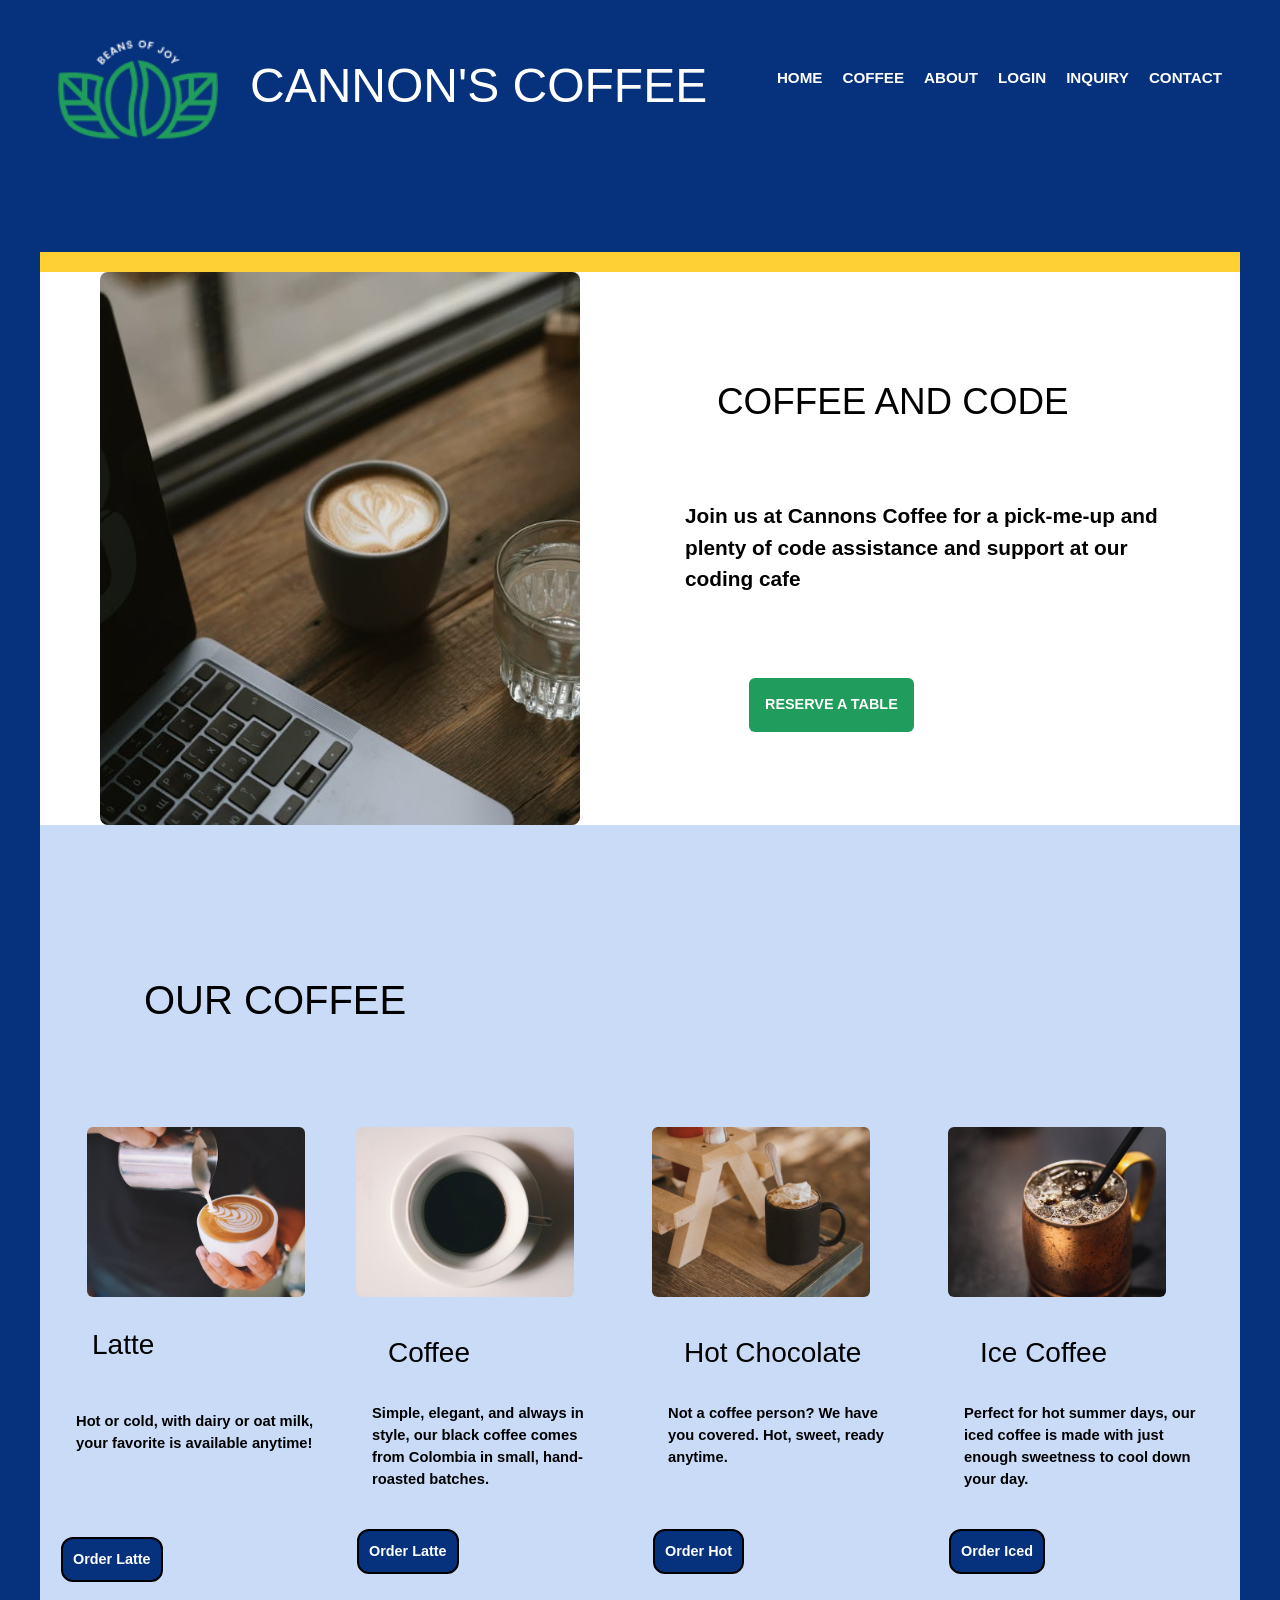
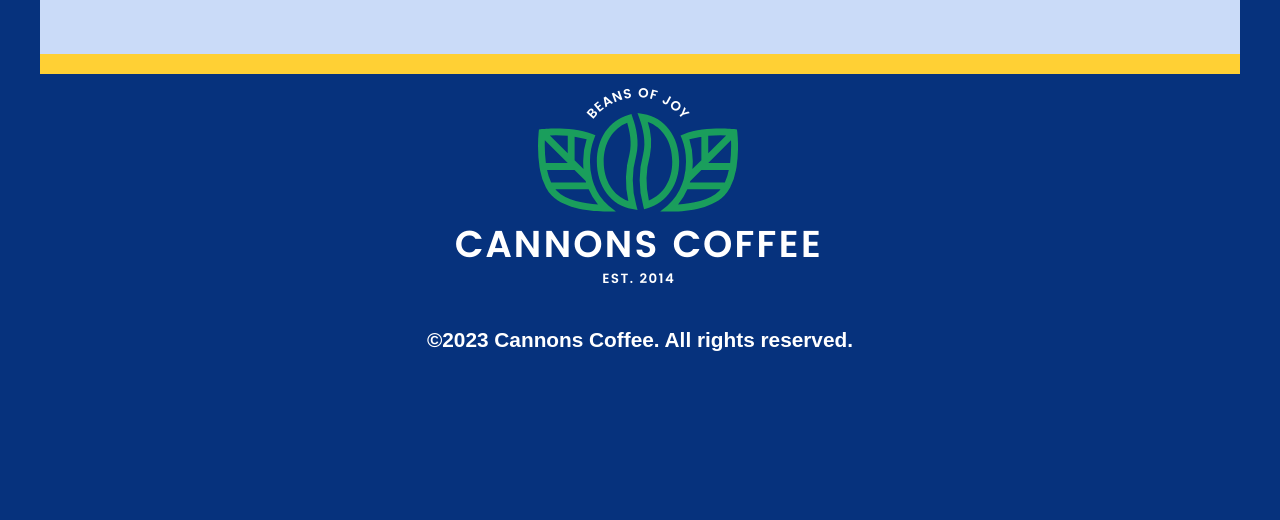
<file: index.html>
<!DOCTYPE html>
<html lang="en">

<head>
    <meta charset="UTF-8">
    <meta name="viewport" content="width=device-width, initial-scale=1.0">
    <title>Cannons Coffee</title>
    <link rel="stylesheet" href="css/style.css">
</head>

<body>
    <div class="whole-container">
        <header>



            <nav>

                <div class="logo">
                    <img src="images/logo-nav.png" alt="Cannons Coffee Logo, Beans of Joy" />

                    <h1>CANNON'S COFFEE</h1>
                </div>

                <ul>
                    <li><a href="index.html" target="_blank">HOME</a></li>
                    <li><a href="latte.html" target="_blank">COFFEE</a></li>
                    <li><a href="https://locations.noahs.com/us/ca/oakland/5095-telegraph-ave" target="_blank">ABOUT</a>
                    </li>
                    <li><a href="login.html" target="_blank">LOGIN</a></li>
                    <li><a href="inquiry.html" target="_blank">INQUIRY</a></li>
                    <li><a href="mailto:RecendezZanetta@Gmail.Com" target="_blank">CONTACT</a></li>
                </ul>
            </nav>





        </header>
        <div class="hero">
            <img src="images/coffee-computer.jpg" alt="Laptop with a cup of coffee and a glass of water" width="400"
                height="400" class="hero-image" />
            <div class="hero-text">
                <h1>Coffee and Code</h1>
                <p>Join us at Cannons Coffee for a pick-me-up and plenty of code assistance and support at our
                    coding
                    cafe
                </p><a class="button-main" href="https://www.opentable.com/" target="_blank">RESERVE A TABLE</a>


            </div>

        </div>




        <div class="main">
            <h2>OUR COFFEE</h2>
        </div>

        <div class="card">
            <div class="hero-card-1">
                <img src="images/latte.jpg" alt="Latte in a cup" />
                <h3>Latte</h3>
                <p>Hot or cold, with dairy or oat milk, your favorite is available anytime!</p>


                <a class="blue-button" href="https://locations.noahs.com/us/ca/oakland/5095-telegraph-ave"
                    target="_blank">Order
                    Latte</a>
            </div>


            <div class="hero-card">


                <img src=" images/coffee.jpg" alt="Coffee in a cup" />
                <h3>Coffee</h3>
                <p>Simple, elegant, and always in style, our black coffee comes from Colombia in small, hand-roasted
                    batches.
                </p>
                <a class="blue-button" href="https://onlineordersnow.com/" target="_blank">Order
                    Latte</a>
            </div>
            <div class="hero-card">
                <img src="images/hotchoc.jpg" alt="Hot Chocolate in a cup with whipped cream" />
                <h3>Hot Chocolate</h3>
                <p>Not a coffee person? We have you covered. Hot, sweet, ready anytime.</p>
                <a class="blue-button" href="https://onlineordersnow.com/" target="_blank">Order Hot</a>
            </div>
            <div class="hero-card">
                <img src="images/iced.jpg" alt="Iced coffee in a mug with straw" />
                <h3>Ice Coffee</h3>
                <p>Perfect for hot summer days, our iced coffee is made with just enough sweetness to cool down
                    your
                    day.
                </p>
                <a class="blue-button" href="https://onlineordersnow.com/" target="_blank">Order Iced</a>
            </div>

        </div>
        <footer>
            <img src="images/logo-footer.png" alt="footer logo" />
            <p>&copy;2023 Cannons Coffee. All rights reserved.</p>
        </footer>
    </div>


</body>

</html>
</file>
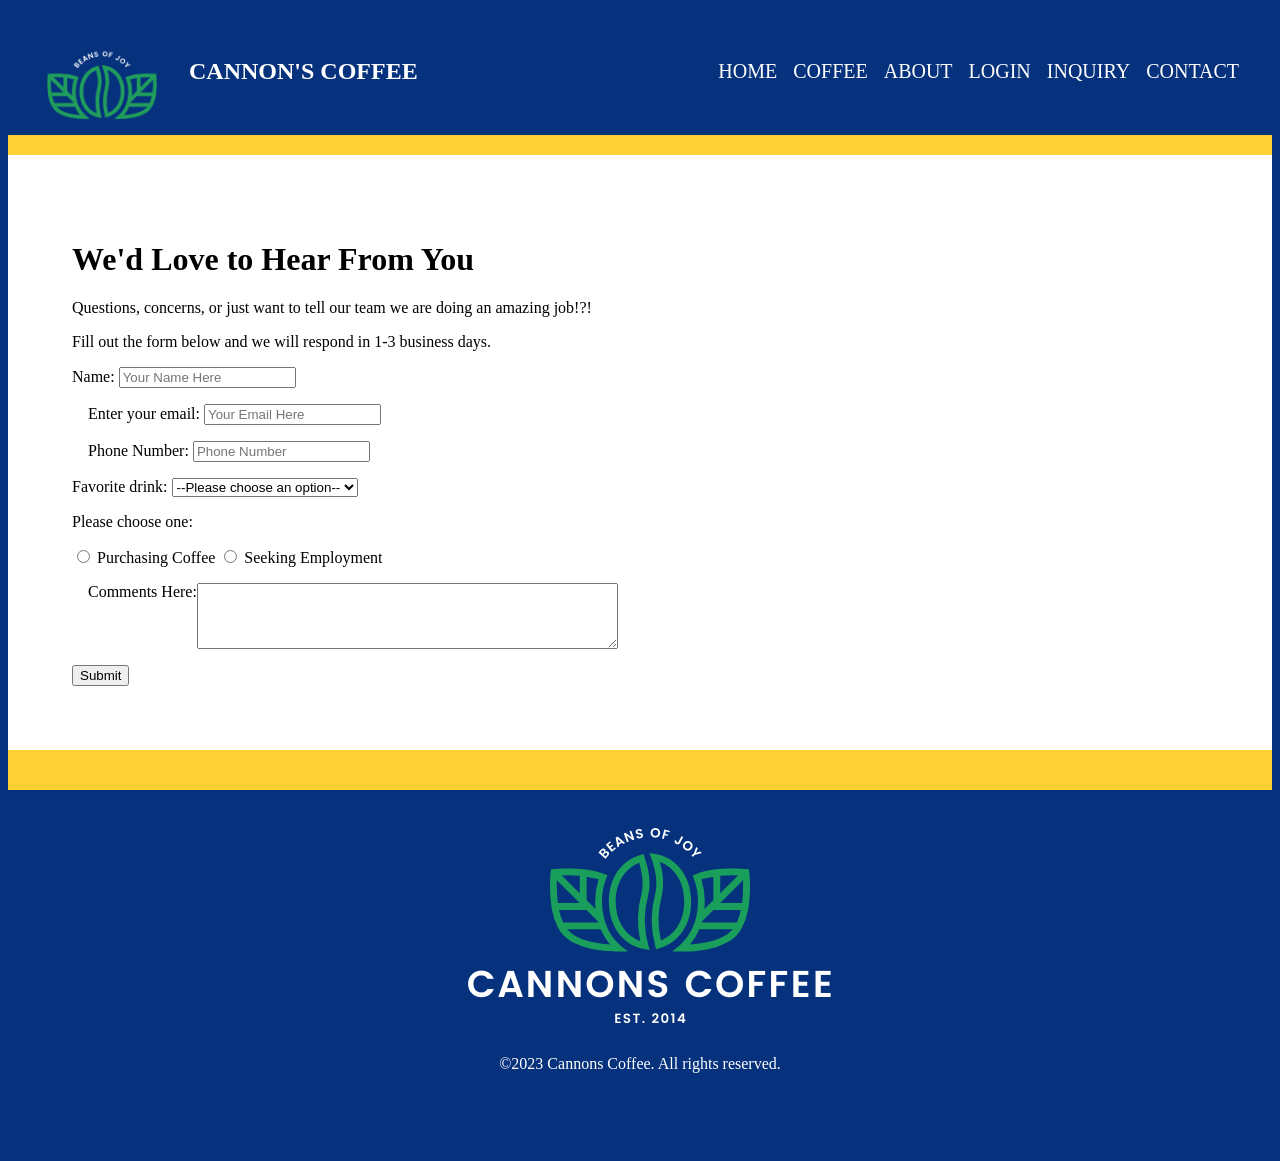
<file: inquiry.html>
<!DOCTYPE html>
<html lang="en">



<head>


    <meta charset="UTF-8">
    <meta name="viewport" content="width=device-width, initial-scale=1.0">
    <title>Document</title>

    <link rel="stylesheet" href="css/style3.css">
</head>

<body>
    <header>



        <nav>

            <div class="logo"><img src="images/logo-nav.png" alt="Cannons Coffee Logo, Beans of Joy" />

                <h1>CANNON'S COFFEE</h1>
            </div>

            <ul>
                <li><a href="index.html" target="_blank">HOME</a></li>
                <li><a href="latte.html" target="_blank">COFFEE</a></li>
                <li><a href="https://locations.noahs.com/us/ca/oakland/5095-telegraph-ave" target="_blank">ABOUT</a>
                </li>
                <li><a href="login.html" target="_blank">LOGIN</a></li>
                <li><a href="inquiry.html" target="_blank">INQUIRY</a></li>
                <li><a href="mailto:RecendezZanetta@Gmail.Com" target="_blank">CONTACT</a></li>
            </ul>
        </nav>





    </header>
    <div class="inquiry">
        <main>
            <form id="cannonsCoffeeForm">


                <h1> We'd Love to Hear From You</h1>

                <p>Questions, concerns, or just want to tell our team we are doing an amazing job!?! </p>
                <p>Fill out the form below and we will respond in 1-3 business days.</p>
                <!--name-->
                <div class="name">
                    <label for="name">Name:</label>
                    <input type="text" id="name" name="name" placeholder="Your Name Here">
                </div>
                <!--email-->
                <div class="email">
                    <label for="email">Enter your email:</label>
                    <input type="email" id="email" name="email" placeholder="Your Email Here" />
                </div>

                <!--comments-->


                <!--phone number-->
                <div class="phone-number">
                    <label for="phone">Phone Number:</label>
                    <input type="tel" id="phone" name="phone" placeholder="Phone Number" />
                </div>




                <div>
                    <label for="style">Favorite drink:</label>
                    <select id="style" name="style">
                        <option value="">--Please choose an option--</option>
                        <option value="hotCoffee">Hot Coffee</option>
                        <option value="frap">Frappuccino</option>
                        <option value="hotChocolate">Hot Chocolate</option>
                    </select>
                </div>
                <div>
                    <p>Please choose one:</p>
                    <input type="radio" id="buying" name="interest" value="buyingCoffee">
                    <label for="buying">Purchasing Coffee</label>
                    <input type="radio" id="employment" name="interest" value="employment">
                    <label for="employment">Seeking Employment</label>
                </div>

                <div class="comments">
                    <label for="comments">Comments Here:</label>
                    <textarea id="comments" name="comments" rows="4" cols="50"></textarea>
                </div>
                <div>
                    <button type="submit">Submit</button>
                </div>
            </form>
        </main>
    </div>

    <script src="js/custom-inquiry.js"></script>
    <footer>
        <img src="images/logo-footer.png" alt="footer logo" />
        <p>&copy;2023 Cannons Coffee. All rights reserved.</p>
    </footer>
</body>

</html>
</file>
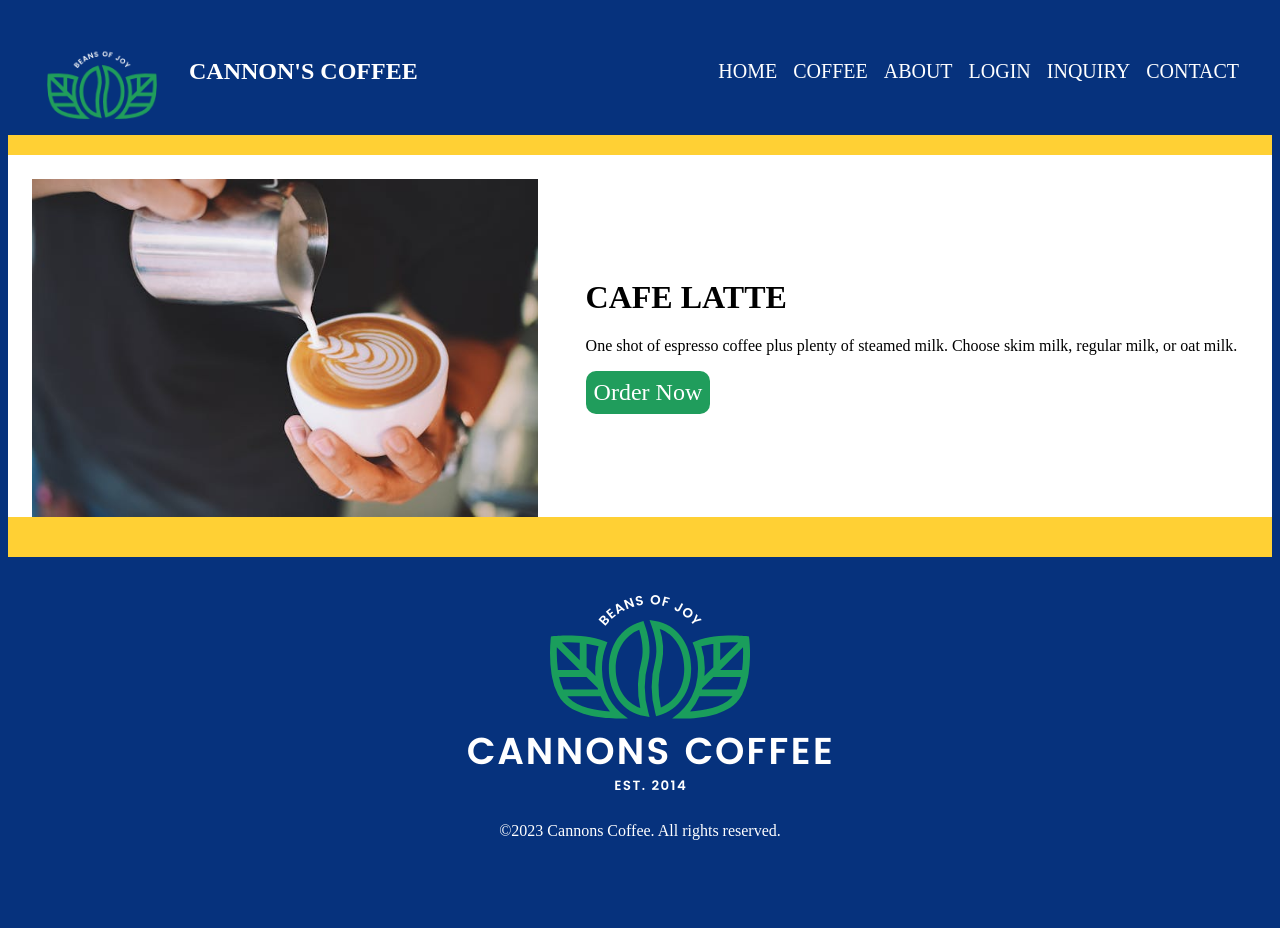
<file: latte.html>
<!DOCTYPE html>
<html lang="en">

</html>
<meta charset="UTF-8">
<meta name="viewport" content="width=device-width, initial-scale=1.0">
<title>Document</title>
<link rel="stylesheet" href="css/style3.css">

<body>

    <header>



        <nav>

            <div class="logo"><img src="images/logo-nav.png" alt="Cannons Coffee Logo, Beans of Joy" />

                <h1>CANNON'S COFFEE</h1>
            </div>

            <ul>
                <li><a href="index.html" target="_blank">HOME</a></li>
                <li><a href="latte.html" target="_blank">COFFEE</a></li>
                <li><a href="https://locations.noahs.com/us/ca/oakland/5095-telegraph-ave" target="_blank">ABOUT</a>
                </li>
                <li><a href="login.html" target="_blank">LOGIN</a></li>
                <li><a href="inquiry.html" target="_blank">INQUIRY</a></li>
                <li><a href="mailto:RecendezZanetta@Gmail.Com" target="_blank">CONTACT</a></li>
            </ul>
        </nav>





    </header>
    <div class="card-contianer">
        <div class="latte">

            <img src="image2/latte.jpg" alt="Coffee in a cup" class="latte-img" />
            <div>
                <h1>CAFE LATTE</h1>
                <p>One shot of espresso coffee plus plenty of steamed milk. Choose skim milk, regular milk, or oat milk.
                </p>
                <a class="button" href="https://onlineordersnow.com/" target="_blank">Order Now</a>
            </div>

        </div>

    </div>


    <footer>
        <img src="images/logo-footer.png" alt="footer logo" />
        <p>&copy;2023 Cannons Coffee. All rights reserved.</p>
    </footer>



</body>
</file>
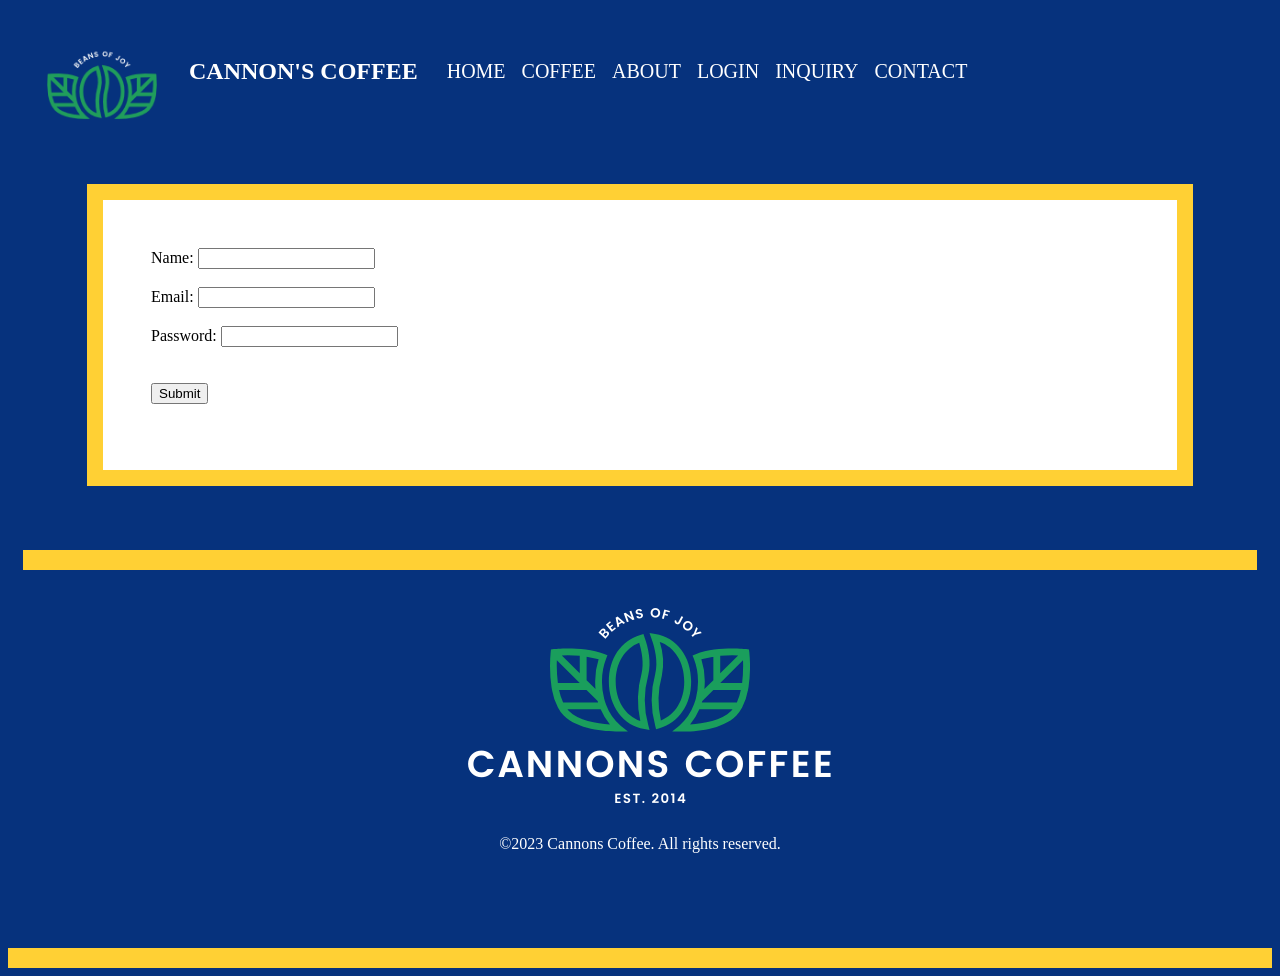
<file: login.html>
<!DOCTYPE html>
<html lang="en">

</html>
<meta charset="UTF-8">
<meta name="viewport" content="width=device-width, initial-scale=1.0">
<title>Document</title>

<link rel="stylesheet" href="css/style4.css">

<body>
    <header>



        <nav>

            <div class="logo"><img src="images/logo-nav.png" alt="Cannons Coffee Logo, Beans of Joy" />

                <h1>CANNON'S COFFEE</h1>
            </div>

            <ul>
                <li><a href="index.html" target="_blank">HOME</a></li>
                <li><a href="latte.html" target="_blank">COFFEE</a></li>
                <li><a href="https://locations.noahs.com/us/ca/oakland/5095-telegraph-ave" target="_blank">ABOUT</a>
                </li>
                <li><a href="login.html" target="_blank">LOGIN</a></li>
                <li><a href="inquiry.html" target="_blank">INQUIRY</a></li>
                <li><a href="mailto:RecendezZanetta@Gmail.Com" target="_blank">CONTACT</a></li>
            </ul>
        </nav>
        <div class="container-form">
            <form id="loginForm">
                <div>
                    <label for="name">Name:</label>
                    <input type="text" id="name" name="name"><br><br>
                </div>

                <div>
                    <label for="email">Email:</label>
                    <input type="email" id="email" name="email"><br><br>
                </div>

                <div>
                    <label for="password">Password:</label>
                    <input type="password" id="password" name="password">
                </div><br><br>



                <button type="submit">Submit</button><br><br>

            </form>
        </div>
        <footer>
            <img src="images/logo-footer.png" alt="footer logo" />
            <p>&copy;2023 Cannons Coffee. All rights reserved.</p>
        </footer>

        <script src="js/custom-login.js"></script>

    </header>



    <main>

    </main>
    <script src="js/custom-login.js"></script>
</body>
</file>
<file: css/style.css>
:root {
  --primary-sunglow: #ffd034;
  --secondary-white: #ffff;
  --secondary-light-blue: #cadbf8;
  --secondary-catalina: #06327d;
  --secondary-bluetiful: #2b70e4;
  --secondary-black: #000000;
  --secondary-vegan: #209d5c;

}

body {
  font-family: "Nunito Sans", sans-serif;
  font-size: 1.125rem;
  margin: 0;
  
  line-height: 1.5;
  background-color: var(--secondary-catalina);
}

 
  

@import url('https://fonts.googleapis.com/css2?family=Montserrat:ital,wght@0,100..900;1,100..900&family=Nunito+Sans:ital,opsz,wght@0,6..12,200..1000;1,6..12,200..1000&display=swap');




 nav .logo {
  max-width: 1110%;
  display: flex;
 }
 
nav ul {
  display: flex;
  flex-wrap: wrap;
  gap: 1rem;
  list-style-type: none;
  
  margin: 0;
  padding-right: 5rem;
  justify-content: center;
  text-decoration: none;
  list-style: none;
  padding-bottom: 2rem;

 }



nav a {
  text-decoration: none;
  color: var(--secondary-white);
  font-size: 0.95rem;
  font-weight: 600;
}


nav li {
  text-decoration: none;
  list-style-type: none;
  margin-bottom: 3rem;

}
nav {

  color: var(--secondary-white);
  background-color: var(--secondary-catalina);
  text-align: center;
  justify-content:center;
  margin-bottom: 3rem;
  flex-wrap: wrap;
  display: flex;

}

 

a:hover {
  color: var(--primary-sunglow);
}

a:visited {
 color: var(--secondary-white);
 }


.whole-container{
  background-color: var(--secondary-catalina);
}
header {

background-color: var(--secondary-catalina);

}

.hero {
    display: grid;
    grid-template-columns: 1fr 1fr;
    border-top: 20px solid var(--primary-sunglow);
    background-color: var(--secondary-white);
    margin-bottom: 0;
    color: var(--secondary-black);
    justify-items: center;

  
  }

  .hero-image {
    width: auto;
    height: 100%;
  }
  

  .hero-text {
    display: flex;
    flex-direction: column;
    justify-content: center;
    padding: 30px 28px;
    margin-top: 4rem;
    padding-left: 3rem;

 }

.button-main {
  background-color: var(--secondary-vegan);
  border: 2px solid var(--secondary-black)black;
  padding: .5rem;
  font-size: 1.5rem;
  text-decoration: none;
  color: var(--secondary-white);
  border-radius: 10px;
  margin-top: 4rem;
  margin-left: 4rem;
  margin-bottom: 3rem;
  display: inline-block;
  width: max-content;

}


  .main {
 background: var(--secondary-light-blue);

  padding-bottom: 5rem;
  padding-top: 3rem;



}


.blue-button {
  background-color: var(--secondary-catalina);
  border: 2px solid var(--secondary-black);
  padding: .5rem;
  font-size: 1.5rem;
  text-decoration: none;
  color: var(--secondary-white);
  border-radius: 10px;
  margin-top: 1px;
  margin-left: 1px;
  margin-bottom: 2rem;
  display: inline-block;
  width: max-content;
} 


h1 {

  line-height: 1.1667;
  font-size: 3rem;
  font-weight: 300;

  text-transform: uppercase;

  padding-left: 2rem;
  padding-bottom: 2rem;

 }




h2 {
  padding-top: 3rem;
  font-size: 2.5rem;
  line-height: 1.1667;
  font-weight: 300;
   text-transform: upppercase;
  
}
  
h3 {  

  margin: 2rem;
  font-size: 1.75rem;
  line-height: 1.1667;
  font-weight: 300;
   
}


p {

  font-weight: 700;
  font-size: 1.3rem;
  
} 


img {

  margin: auto;
  padding: auto;
  border-radius: .5rem;
  max-width: 80%;
}
.card {
  background-color: var(--secondary-light-blue);
   
}
footer {
  
  color: var(--secondary-white);
  background-color: var(--secondary-catalina);
  align-items: center;
  text-align: center;
  padding-bottom: 8em;
  border-top: 40px solid var(--primary-sunglow);
}
@media (min-width: 650px) {
  

  


  .hero-text p {
   
    margin-bottom: 20px;
  }

  .main {
    padding: 24px;
  }

  .card {
    display: grid;
    grid-template-columns: 1fr 1fr;
    gap: 22px;
    padding: 0;
  }

  .hero-card-1 {
    display: flex;
    flex-direction: column;
  }

  .card img {
    height: 160px;
  }

 
  

  
}


@media (min-width: 1000px) {
    
.whole-container {
  max-width: 1200px;
  margin: auto;
}

header {
  padding: 18px;
}

nav {
  display: flex;
  align-items: center;
  justify-content: space-between;
  color: var(--secondary-white);
}

.logo img {
  width: 160px;
  height: auto;
  display: block;
  padding-bottom: 30px;
}

nav h1 {
  font-size: 3rem;
  color: var(--secondary-white);
 gap: 2px;
  font-weight: 300;
}

nav ul {
  list-style: none;
  display: flex;
  gap: 20px;
  
  padding: 0;
}



.hero {
  background: var(--secondary-white);
  border-top: 20px solid var(--primary-sunglow);
}

.hero-image {
  width: 100%;
  display: block;
  
}

.hero-text {
  padding: 45px;
}

.hero-text h1 {
  font-size: 2.3rem;
  font-weight: 500;
  margin: 0 0 24px;
  color: var(--secondary-black);
}

.hero-text p {
 

  color: var(--secondary-black);
}

.button-main
{  display: inline-block;
  text-decoration: none;
  color: var(--secondary-white);
  padding:  16px;
  border-radius: 6px;
  font-weight: 700;
  font-size: 0.9rem;
    background: var(--secondary-vegan);
}

.blue-button {
  display: inline-block;
  text-decoration: none;
  color: var(--secondary-white);
  padding: 10px;
  border-radius:12px;
  font-weight: 700;
  font-size: 0.9rem;

}




.main {
  background: var(--secondary-light-blue);
  padding: 4rem;
}

.main h2 {
 
  font-weight: 300;
  margin:  40px;
  color: var(--secondary-black);
  padding-top: 3rem;
  font-size: 2.5rem;
  line-height: 1.1667;
  font-weight: 300;
}

.card {
  background: var(--secondary-light-blue);
  padding: 0 20px 20px;
}

.hero-card-1 {
  display: flex;
  flex-direction: column;
}

.card img {
  width: 1000%;
  height: 170px;
  object-fit: cover;
  border-radius: 6px;

}

.card h3 {
  font-size: 1.2rem;
  color: var(--secondary-black);
   margin: 2rem;
  font-size: 1.75rem;
  line-height: 1.1667;
  font-weight: 300;
}

.card p {
  font-size: 0.92rem;
  line-height: 1.5;
  min-height: 110px;
  margin: 16px;
  color: var(--secondary-black);
}
  .hero {
    display: grid;
    grid-template-columns: 1fr 1fr;

  }

  .hero-image {
    height: 100%;
  }

  .hero-text {
    display: flex;
    flex-direction: column;
    justify-content: center;
  }

  .card {
    display: grid;
    grid-template-columns: 1fr 1fr 1fr 1fr;
    gap: 24px;
    padding-bottom: 40px;
  }

  .main h2 {
   padding-top: 3rem;
  font-size: 2.5rem;
  line-height: 1.1667;
  font-weight: 300;

  }
  footer {
  
  color: var(--secondary-white);
  background-color: var(--secondary-catalina);
  border-top: 20px solid var(--primary-sunglow);
  align-items: center;
  text-align: center;
  padding-bottom: 8em;
}
}
</file>
<file: css/style3.css>
:root {
  --primary-sunglow: #ffd034;
  --secondary-white: #ffff;
  --secondary-light-blue: #cadbf8;
  --secondary-catalina: #06327d;
  --secondary-bluetiful: #2b70e4;
  --secondary-black: #000000;
  --secondary-vegan: #209d5c;

}

img 
  {
  max-width: 40%;
  padding-left: 1.5rem;
  padding-top: 1.5rem;
}

header {
    
    padding: 15px;
    background-color: var(--secondary-catalina);
      border-bottom: 20px solid var(--primary-sunglow);
}

nav {
  
    margin: auto;
    display: flex;
    flex-wrap: wrap;
    align-items: center;
   
    gap: 11px;
    color: var(--secondary-white);
  
}



nav a {
  color: var(--secondary-white);
}

nav li {
    text-decoration: none;
    font-size: 20px;
}


nav ul {
  display: flex;
  flex-wrap: wrap;
  gap: 1rem;
  list-style: none;
  padding: 10px;
  margin: .5rem;
  justify-content: center;
  text-decoration: none;
  
  
}

body {
  background-color: var(--secondary-catalina);
}
a:hover {
  display: block;
  text-decoration: none;
}

a:visited {
    background-color: var(--secondary-vegan);
    color: var(--primary-white);
}


.logo {

  display: flex;
  gap: 2rem;
  align-items: center;
  justify-content: center;
}


.logo img {
    width: 110px;
    height: auto;
    display: block;
    
}



 .button {
  background-color: var(--secondary-vegan);
  border: 2px solid var(--secondary-black)black;
  padding: .5rem;
  font-size: 1.5rem;
  text-decoration: none;
  color: var(--secondary-white);
  border-radius: 10px;
  
  display: inline-block;
  width: max-content;
 }


a {
  text-decoration: none;
}
.card-container {
    border-bottom: 20px solid var(--primary-sunglow);
}


.latte {
  
background-color: var(--secondary-white);
display: flex;
gap: 3rem;
align-items: center;
}



.inquiry {
  background-color: var(--secondary-white);
  padding: 4rem;
}

.email ,.phone-number ,.style {
  margin: 1rem;
}

.comments {
display: flex;
margin: 1rem;
}


footer {
  color: var(--secondary-white);
  background-color: var(--secondary-catalina);
  border-top: 40px solid var(--primary-sunglow);
  align-items: center;
  text-align: center;
  padding-bottom: 4rem;
  
} 
@media (min-width: 1000px)
{

nav {

 justify-content: space-between;
flex-wrap: nowrap;
}
}
</file>
<file: css/style4.css>
:root {
  --primary-sunglow: #ffd034;
  --secondary-white: #ffff;
  --secondary-light-blue: #cadbf8;
  --secondary-catalina: #06327d;
  --secondary-bluetiful: #2b70e4;
  --secondary-black: #000000;
  --secondary-vegan: #209d5c;

}

img 
  {
  max-width: 40%;
  padding-left: 1.5rem;
  padding-top: 1.5rem;
}

header {
    
    padding: 15px;
    background-color: var(--secondary-catalina);
      border-bottom: 20px solid var(--primary-sunglow);
}

nav {
  
    margin: auto;
    display: flex;
    flex-wrap: wrap;
    align-items: center;
   
    gap: 11px;
    color: var(--secondary-white);
  
}



nav a {
  color: var(--secondary-white);
}

nav li {
    text-decoration: none;
    font-size: 20px;
}


nav ul {
  display: flex;
  flex-wrap: wrap;
  gap: 1rem;
  list-style: none;
  padding: 10px;
  margin: .5rem;
  justify-content: center;
  text-decoration: none;
  
  
}

body {
  background-color: var(--secondary-catalina);
}
a:hover {
  display: block;
  text-decoration: none;
}

a:visited {
    background-color: var(--secondary-vegan);
    color: var(--primary-white);
}


.logo {

  display: flex;
  gap: 2rem;
  align-items: center;
  justify-content: center;
}


.logo img {
    width: 110px;
    height: auto;
    display: block;
    
}

.inquiry {
    background-color: var(--secondary-white);
    
}


 .button {
  background-color: var(--secondary-vegan);
  border: 2px solid var(--secondary-black)black;
  padding: .5rem;
  font-size: 1.5rem;
  text-decoration: none;
  color: var(--secondary-white);
  border-radius: 10px;
  
  display: inline-block;
  width: max-content;
 }


a {
  text-decoration: none;
}
.card-container {
    border-bottom: 20px solid var(--primary-sunglow);
}


.latte {
  
background-color: var(--secondary-white);
display: flex;
gap: 3rem;
align-items: center;
}

.form {
  background-color: var(--secondary-white);
  border-radius: 4px;
  background-color: var(--secondary-white);
  padding: 20px;
}

.inquiry {
  background-color: var(--secondary-light-blue);
  padding: 4rem;

}

.container-form {
border: 1em solid var(--primary-sunglow);
background-color: var(--secondary-white);
padding: 3rem;
margin: 4rem;
}
footer {
  color: var(--secondary-white);
  background-color: var(--secondary-catalina);
  border-top: 20px solid var(--primary-sunglow);
  align-items: center;
  text-align: center;
  padding-bottom: 4rem;
  
}
</file>
